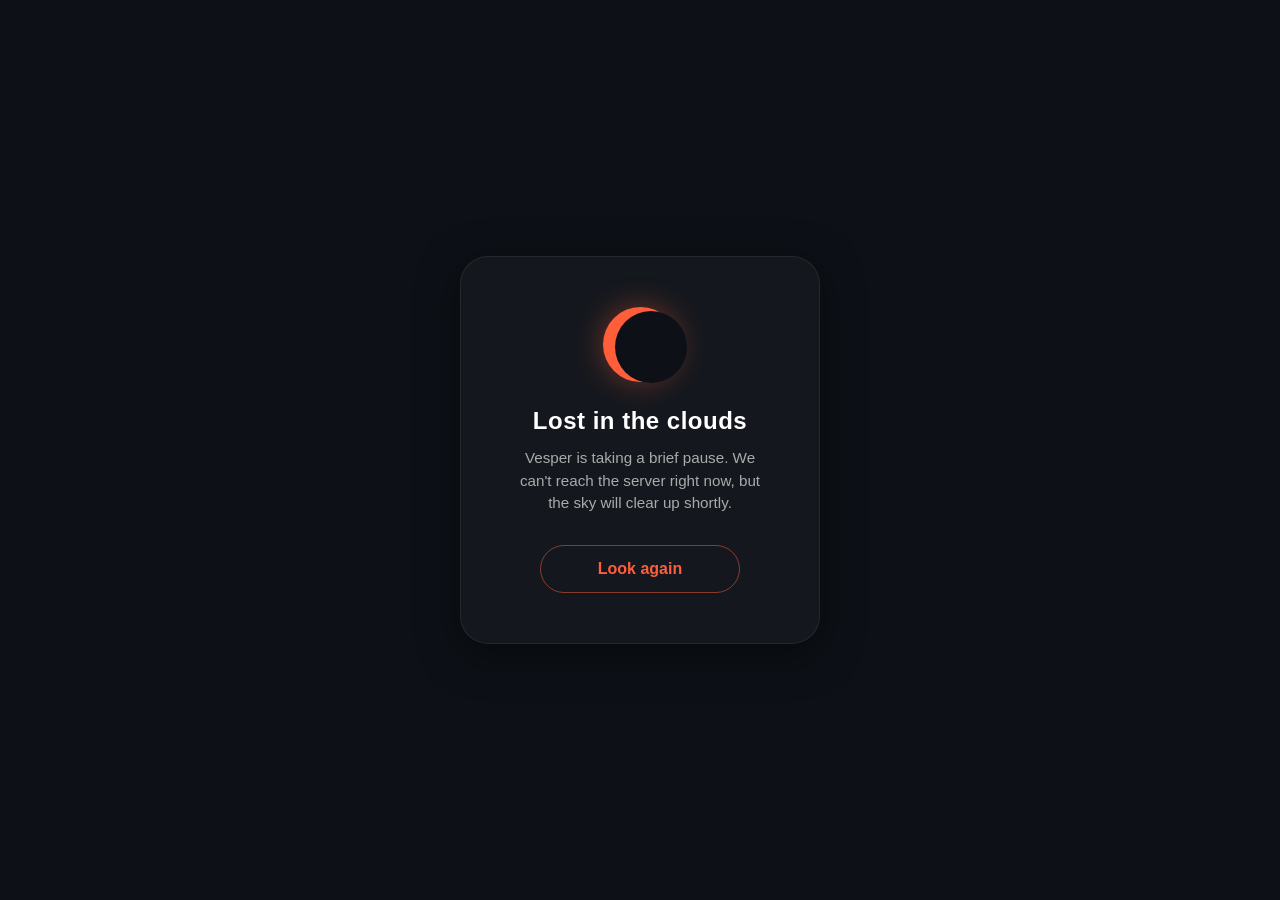
<file: templates/offline.html>
<!DOCTYPE html>
<html lang="en">
<head>
    <meta charset="UTF-8">
    <meta name="viewport" content="width=device-width, initial-scale=1.0, maximum-scale=1.0, user-scalable=no, viewport-fit=cover">
    <meta name="theme-color" content="#0d1117">
    <title>Vesper - Sky Unavailable</title>
    <style>
        body {
            margin: 0;
            padding: 0;
            min-height: 100vh;
            /* Use dynamic viewport height (dvh) if supported, so mobile browser address bars don't cut off the bottom */
            min-height: 100dvh; 
            display: flex;
            align-items: center;
            justify-content: center;
            background-color: #0d1117; 
            font-family: -apple-system, BlinkMacSystemFont, "Segoe UI", Roboto, Helvetica, Arial, sans-serif;
            overflow: hidden;
            color: #e0e0e0;
            box-sizing: border-box;
            /* Safe area env() ensures it doesn't hide behind the notch */
            padding: env(safe-area-inset-top) 20px env(safe-area-inset-bottom) 20px;
        }

        .error-card {
            text-align: center;
            padding: clamp(25px, 6vw, 50px) clamp(20px, 5vw, 40px);
            background: rgba(255, 255, 255, 0.03);
            backdrop-filter: blur(15px);
            -webkit-backdrop-filter: blur(15px);
            border: 1px solid rgba(255, 255, 255, 0.08);
            border-radius: 28px;
            width: 100%;
            max-width: 360px; /* Slightly tighter for better mobile text wrapping */
            box-shadow: 0 10px 40px rgba(0, 0, 0, 0.5);
            animation: slideUp 0.6s cubic-bezier(0.2, 0.8, 0.2, 1) forwards;
            box-sizing: border-box;
        }

        @keyframes slideUp {
            from { opacity: 0; transform: translateY(20px); }
            to { opacity: 1; transform: translateY(0); }
        }

        .eclipse {
            width: clamp(55px, 15vw, 75px);
            height: clamp(55px, 15vw, 75px);
            border-radius: 50%;
            background: #ff5e3a; 
            margin: 0 auto clamp(15px, 5vw, 25px) auto;
            position: relative;
            box-shadow: 0 0 30px rgba(255, 94, 58, 0.4);
            animation: pulse 3s ease-in-out infinite alternate;
        }

        .eclipse::after {
            content: '';
            position: absolute;
            top: 6%;
            right: -12%;
            width: 96%;
            height: 96%;
            border-radius: 50%;
            background: #0d1117; 
        }

        @keyframes pulse {
            0% { box-shadow: 0 0 15px rgba(255, 94, 58, 0.2); }
            100% { box-shadow: 0 0 45px rgba(255, 94, 58, 0.7); }
        }

        h1 {
            font-size: clamp(1.2rem, 5vw, 1.5rem);
            margin: 0 0 clamp(8px, 3vw, 12px) 0;
            color: #ffffff;
            letter-spacing: 0.5px;
            font-weight: 700;
        }

        p {
            font-size: clamp(0.9rem, 4vw, 0.95rem);
            line-height: 1.5;
            color: #aaa;
            margin: 0 auto clamp(20px, 6vw, 30px) auto;
            max-width: 95%;
        }

        .retry-btn {
            background: transparent;
            color: #ff5e3a;
            border: 1px solid rgba(255, 94, 58, 0.5);
            padding: 12px 24px;
            border-radius: 30px;
            font-size: clamp(0.95rem, 4vw, 1rem);
            font-weight: 600;
            cursor: pointer;
            transition: all 0.3s ease;
            outline: none;
            width: 100%; /* Make button span full width of card on mobile */
            max-width: 200px; /* But cap it so it doesn't look stretched */
            min-height: 48px; /* Mobile Accessibility standard for thumb taps */
            touch-action: manipulation; /* Removes the 300ms tap delay on mobile */
            display: inline-flex;
            align-items: center;
            justify-content: center;
            margin: 0 auto;
        }

        .retry-btn:hover, .retry-btn:active {
            background: rgba(255, 94, 58, 0.1);
            border-color: #ff5e3a;
            transform: scale(1.04);
        }

        /* Landscape Mobile Fix: Shrink heights so it doesn't require scrolling */
        @media (max-height: 500px) and (orientation: landscape) {
            .error-card { padding: 20px; }
            .eclipse { width: 45px; height: 45px; margin-bottom: 10px; }
            h1 { font-size: 1.1rem; margin-bottom: 6px; }
            p { font-size: 0.85rem; margin-bottom: 15px; }
            .retry-btn { min-height: 40px; padding: 8px 16px; }
        }
    </style>
</head>
<body>

    <div class="error-card">
        <div class="eclipse"></div>
        <h1>Lost in the clouds</h1>
        <p>Vesper is taking a brief pause. We can't reach the server right now, but the sky will clear up shortly.</p>
        <button class="retry-btn" onclick="window.location.reload()">Look again</button>
    </div>

</body>
</html>
</file>
